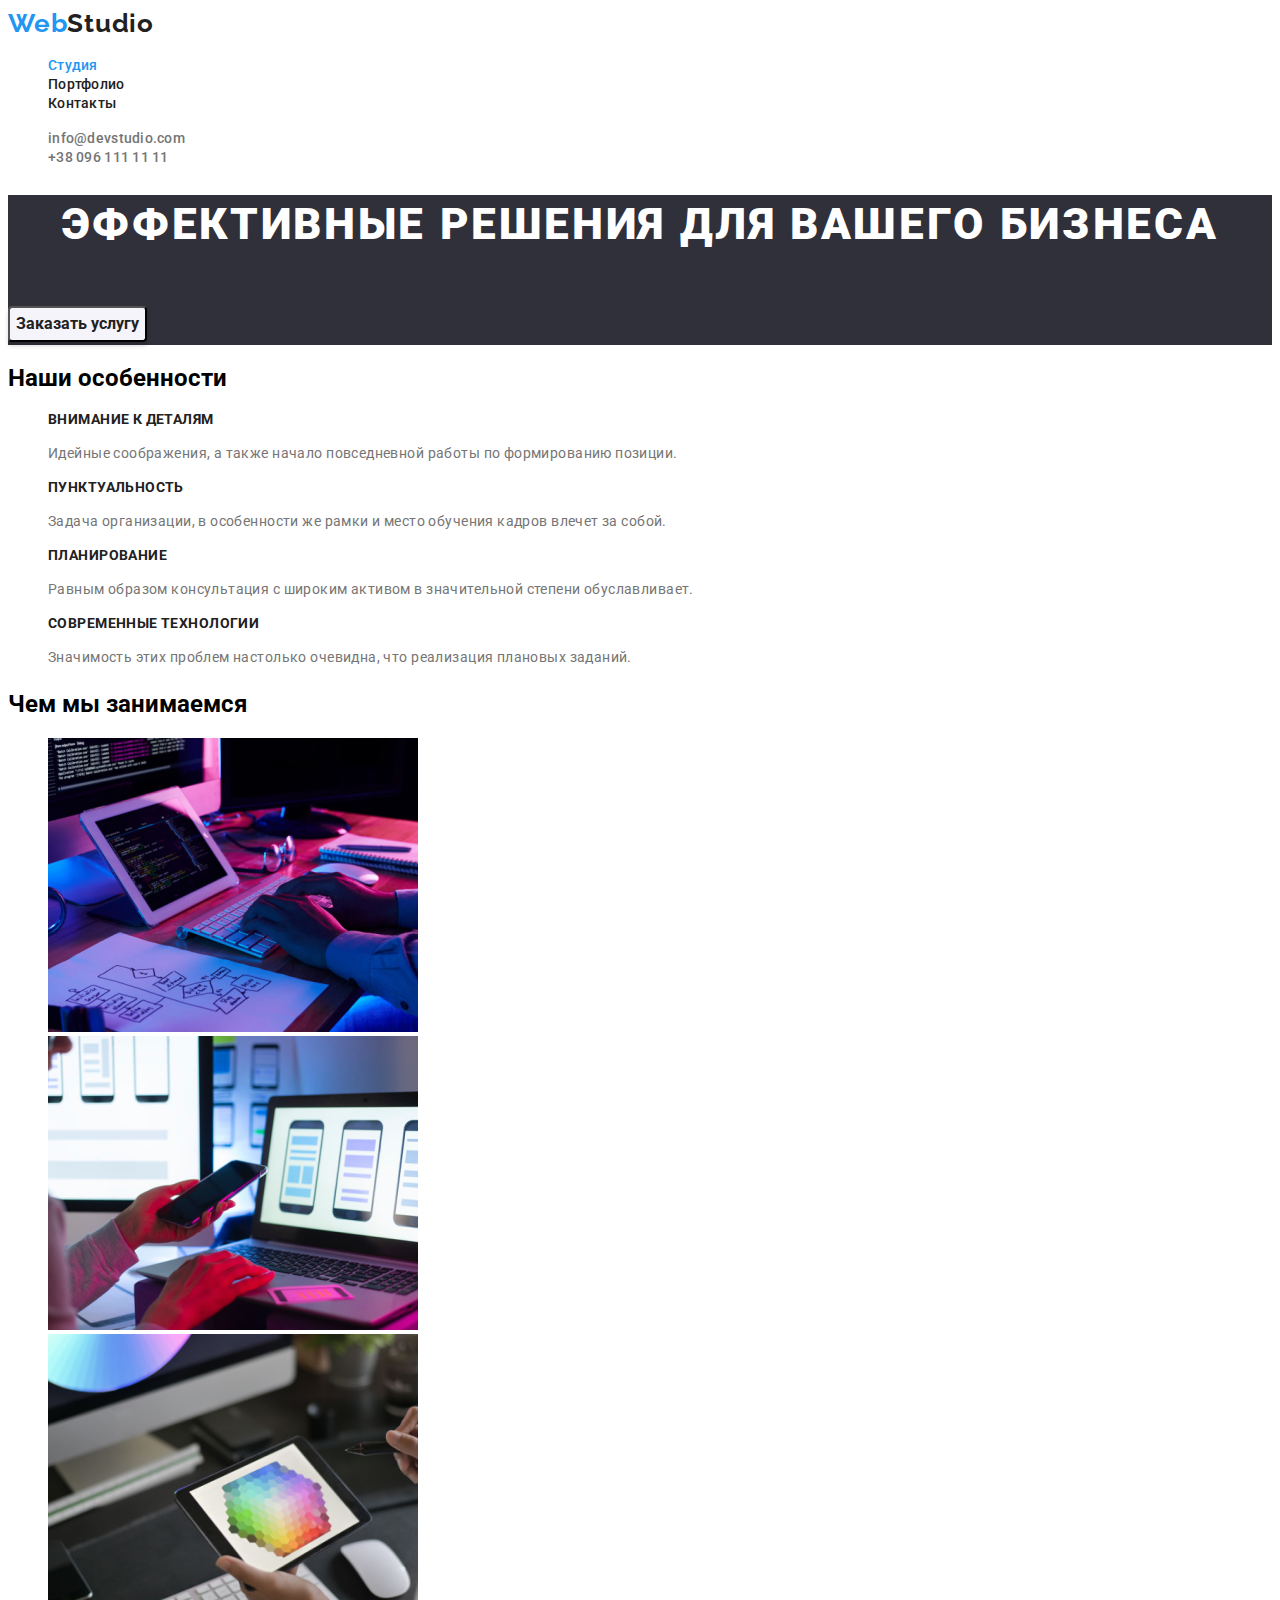
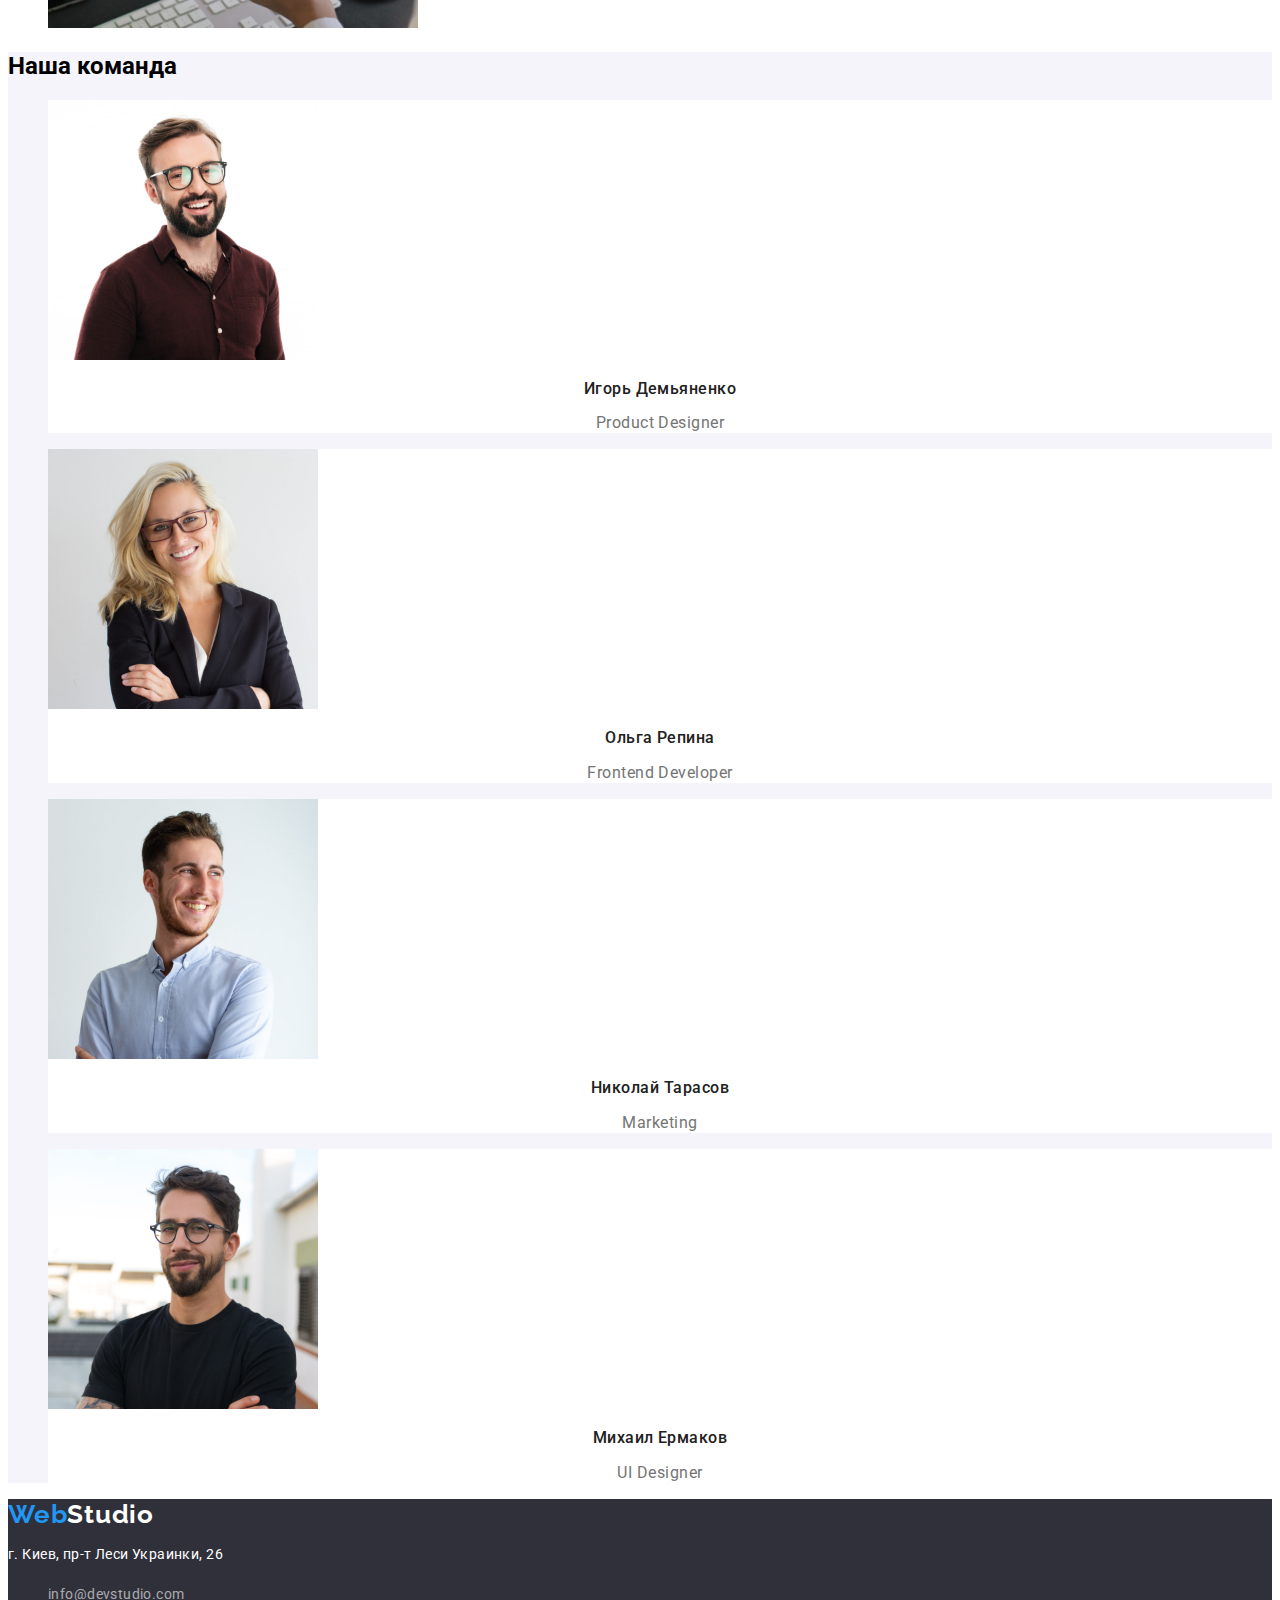
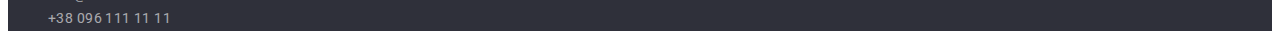
<file: index.html>
<!DOCTYPE html>
<html lang="en">
  <head>
    <meta charset="UTF-8" />
    <meta http-equiv="X-UA-Compatible" content="IE=edge" />
    <meta name="viewport" content="width=device-width, initial-scale=1.0" />
    <title>WebStudio</title>
    <link rel="preconnect" href="https://fonts.googleapis.com" />
    <link rel="preconnect" href="https://fonts.gstatic.com" crossorigin />
    <link
      href="https://fonts.googleapis.com/css2?family=Raleway:wght@700&family=Roboto:wght@400;500;700;900&display=swap"
      rel="stylesheet"
    />
    <link rel="stylesheet" href="./css/styles.css" />
  </head>
  <body>
    <!--Шапка сайта-->
    <header class="header">
      <a class="logo" href="./index.html">
        Web<span class="logo-cl">Studio</span></a
      >
      <nav class="nav">
        <ul class="nav-list">
          <li class="nav-item">
            <a class="nav-link current" href="./index.html">Студия</a>
          </li>
          <li class="nav-item">
            <a class="nav-link" href="./porfolio.html">Портфолио</a>
          </li>
          <li class="nav-item">
            <a class="nav-link" href="#">Контакты</a>
          </li>
        </ul>
      </nav>
      <ul class="contacts">
        <li class="contacts-item">
          <a class="contacts-link" href="mailto:info@devstudio.com"
            >info@devstudio.com</a
          >
        </li>
        <li class="contacts-item">
          <a class="contacts-link" href="tel:+380961111111"
            >+38 096 111 11 11</a
          >
        </li>
      </ul>
    </header>
    <main>
      <!--Секция герой-->
      <section class="hero">
        <h1 class="hero-title">эффективные решения для вашего бизнеса</h1>
        <button class="btn" type="button">Заказать услугу</button>
      </section>
      <!--Секция наши особености-->
      <section class="features">
        <h2 class="features-title">Наши особенности</h2>
        <ul class="features-list">
          <li class="features-item">
            <h3 class="features-subtitle">Внимание к деталям</h3>
            <p class="features-desc">
              Идейные соображения, а также начало повседневной работы по
              формированию позиции.
            </p>
          </li>
          <li class="features-item">
            <h3 class="features-subtitle">Пунктуальность</h3>
            <p class="features-desc">
              Задача организации, в особенности же рамки и место обучения кадров
              влечет за собой.
            </p>
          </li>
          <li class="features-item">
            <h3 class="features-subtitle">Планирование</h3>
            <p class="features-desc">
              Равным образом консультация с широким активом в значительной
              степени обуславливает.
            </p>
          </li>
          <li class="features-item">
            <h3 class="features-subtitle">Современные технологии</h3>
            <p class="features-desc">
              Значимость этих проблем настолько очевидна, что реализация
              плановых заданий.
            </p>
          </li>
        </ul>
      </section>
      <!-- Секция Про нас -->
      <section class="about">
        <h2 class="about-title">Чем мы занимаемся</h2>
        <ul class="about-list">
          <li class="about-item">
            <img
              class="about-img"
              src="./images/about/image.jpg"
              alt="человек работает на клавеатуре"
              width="370"
              height="294"
            />
          </li>
          <li class="about-item">
            <img
              class="about-img"
              src="./images/about/image-2.jpg"
              alt="смартфон в руке человека седящего перед ноутбуком"
              width="370"
              height="294"
            />
          </li>
          <li class="about-item">
            <img
              class="about-img"
              src="./images/about/image-3.jpg"
              alt="планшет с цветной картинкой в руках человека"
              width="370"
              height="294"
            />
          </li>
        </ul>
      </section>
      <!--Секция Наша команда-->
      <section class="team">
        <h2 class="team-title">Наша команда</h2>
        <ul class="team-list">
          <li class="team-item">
            <img
              class="member-img"
              src="./images/team/image-1.jpg"
              alt="Игорь Демьяненко"
              width="270"
              height="260"
            />
            <h3 class="member-name">Игорь Демьяненко</h3>
            <p class="member-desc" lang="en">Product Designer</p>
          </li>
          <li class="team-item">
            <img
              class="member-img"
              src="./images/team/image-2.jpg"
              alt="Ольга Репина"
              width="270"
              height="260"
            />
            <h3 class="member-name">Ольга Репина</h3>
            <p class="member-desc" lang="en">Frontend Developer</p>
          </li>
          <li class="team-item">
            <img
              class="member-img"
              src="./images/team/image-3.jpg"
              alt="Николай Тарасов"
              width="270"
              height="260"
            />
            <h3 class="member-name">Николай Тарасов</h3>
            <p class="member-desc" lang="en">Marketing</p>
          </li>
          <li class="team-item">
            <img
              class="member-img"
              src="./images/team/image-4.jpg"
              alt="Михаил Ермаков"
              width="270"
              height="260"
            />
            <h3 class="member-name">Михаил Ермаков</h3>
            <p class="member-desc" lang="en">UI Designer</p>
          </li>
        </ul>
      </section>
    </main>
    <!--Подвал сайта-->
    <footer class="footer">
      <a class="logo" href="./index.html"
        >Web<span class="footer-logo-cl">Studio</span></a
      >
      <address class="address">
        <p class="address-desc">г. Киев, пр-т Леси Украинки, 26</p>
        <ul class="address-list">
          <li class="address-item">
            <a class="address-link" href="mailto:info@devstudio.com"
              >info@devstudio.com</a
            >
          </li>
          <li class="address-item">
            <a class="address-link" href="tel:+380961111111"
              >+38 096 111 11 11</a
            >
          </li>
        </ul>
      </address>
    </footer>
  </body>
</html>
</file>
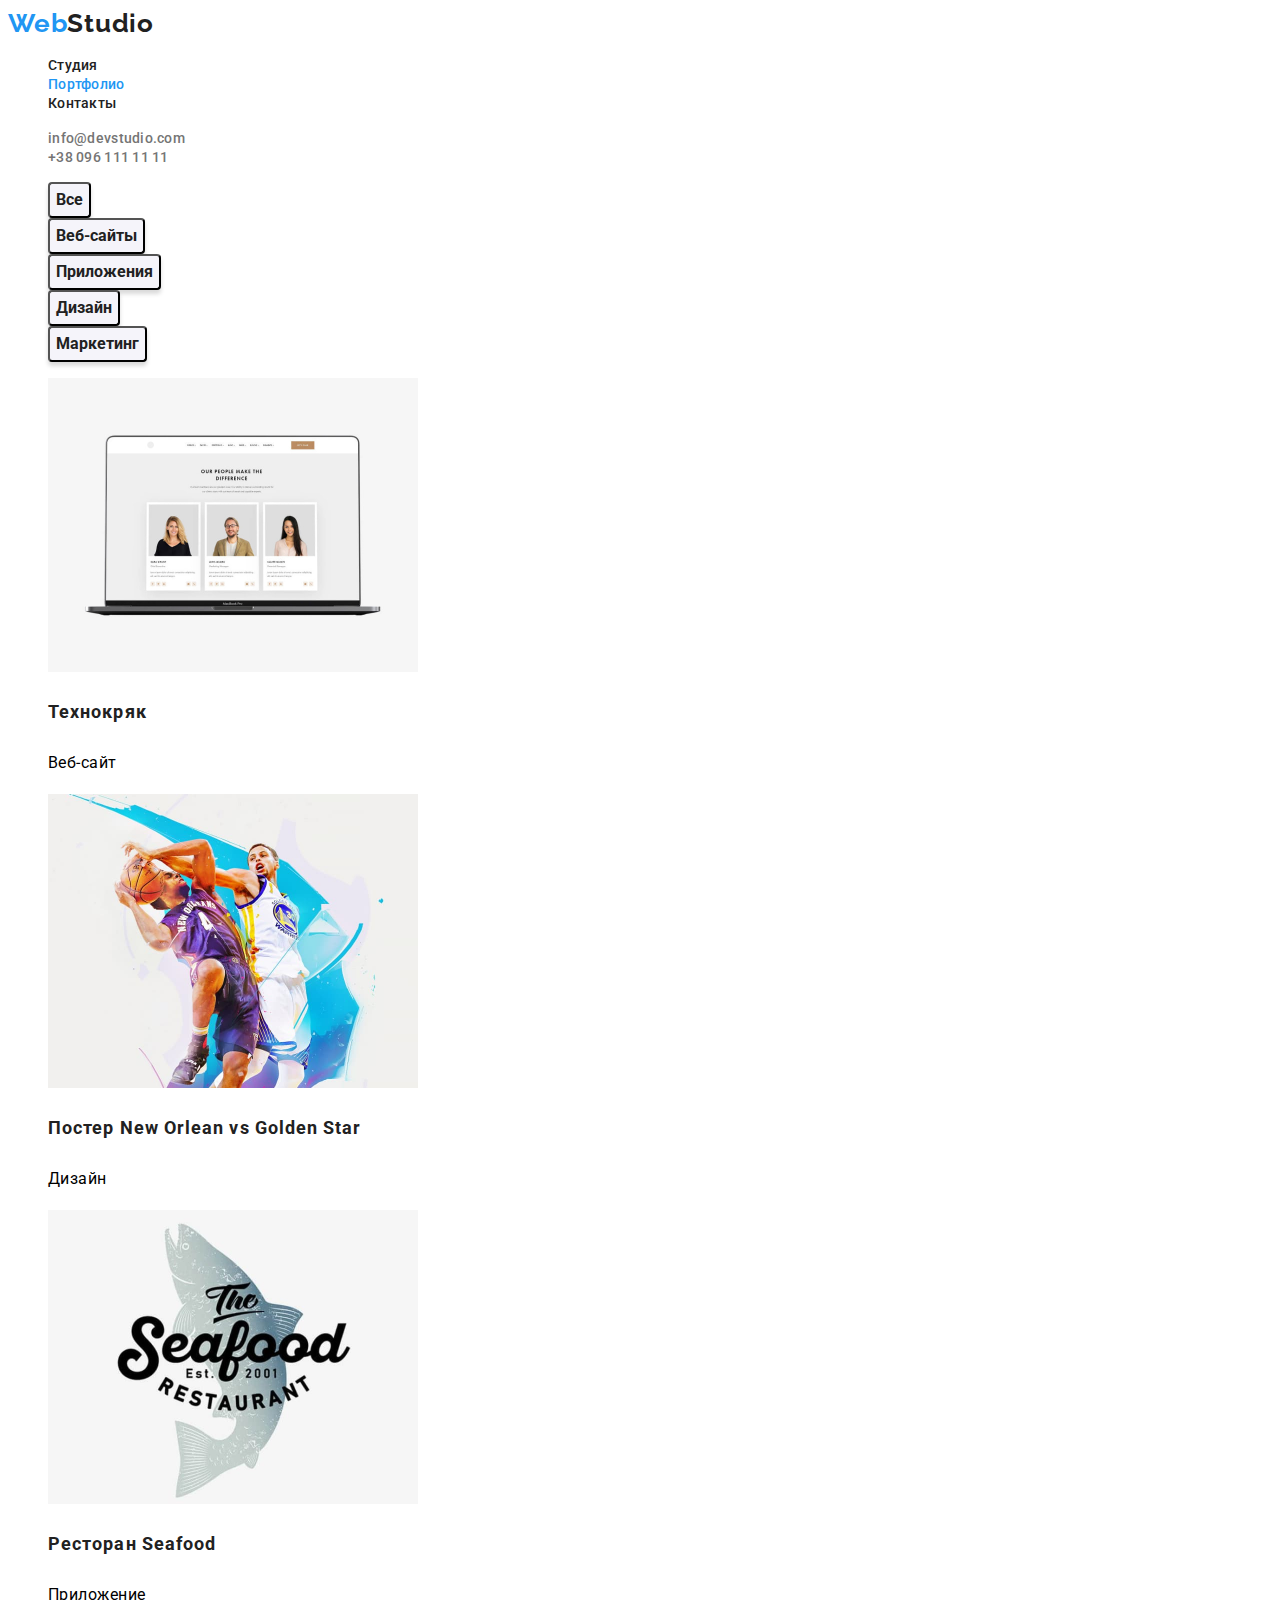
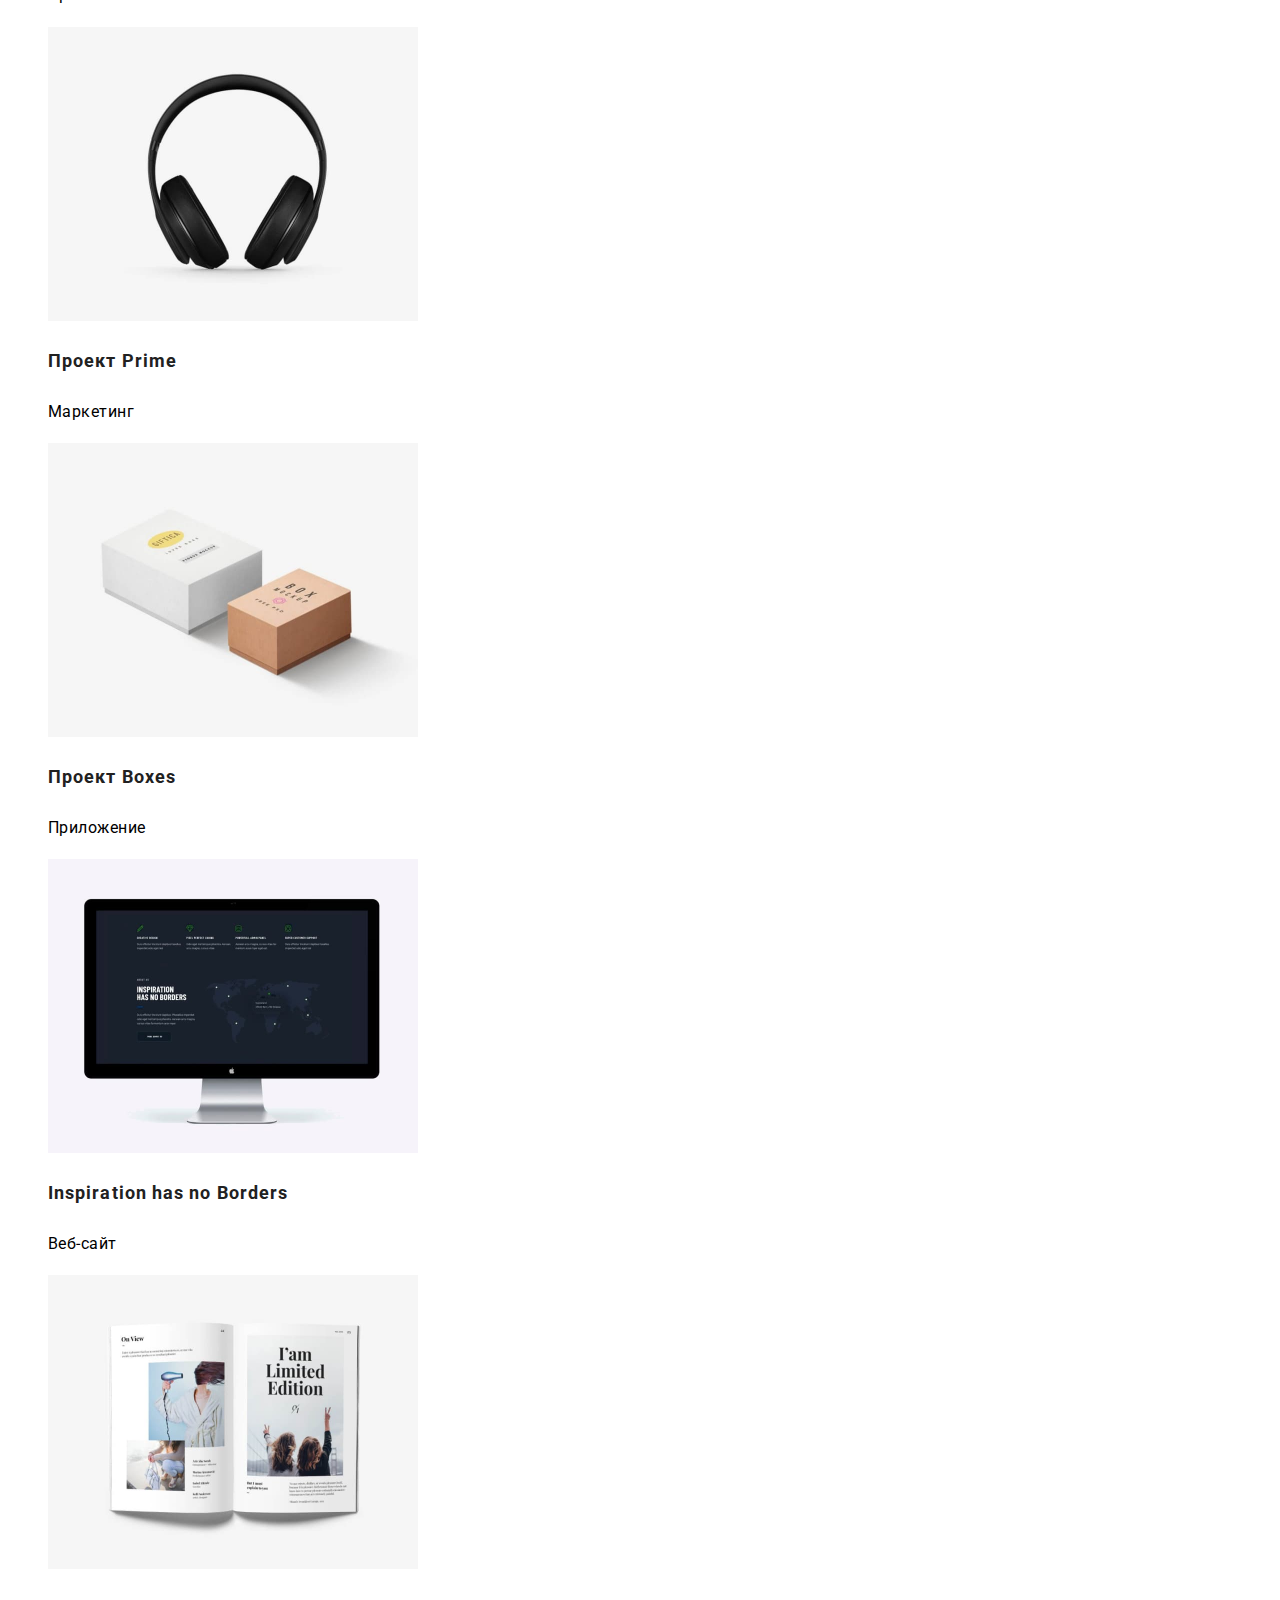
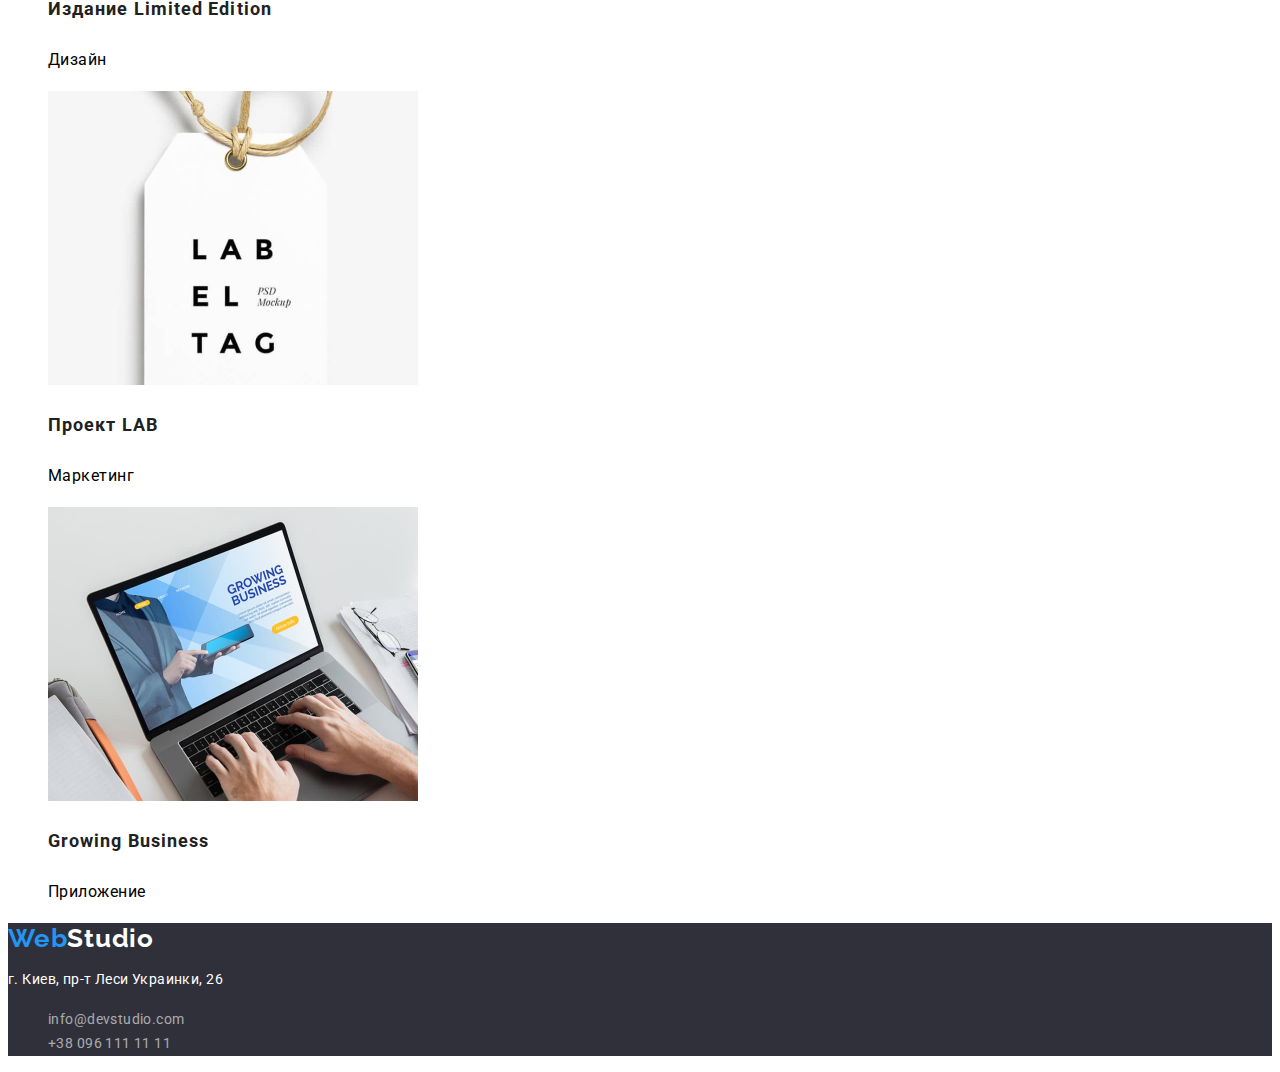
<file: porfolio.html>
<!DOCTYPE html>
<html lang="en">
  <head>
    <meta charset="UTF-8" />
    <meta http-equiv="X-UA-Compatible" content="IE=edge" />
    <meta name="viewport" content="width=device-width, initial-scale=1.0" />
    <title>WebStudio</title>
    <link rel="preconnect" href="https://fonts.googleapis.com" />
    <link rel="preconnect" href="https://fonts.gstatic.com" crossorigin />
    <link
      href="https://fonts.googleapis.com/css2?family=Raleway:wght@700&family=Roboto:wght@400;500;700;900&display=swap"
      rel="stylesheet"
    />
    <link rel="stylesheet" href="./css/styles.css" />
  </head>
  <body>
    <!--Шапка сайта-->
    <header class="header">
      <a class="logo" href="./index.html"
        >Web<span class="logo-cl">Studio</span></a
      >
      <nav class="nav">
        <ul class="nav-list">
          <li class="nav-item">
            <a class="nav-link" href="./index.html">Студия</a>
          </li>
          <li class="nav-item">
            <a class="nav-link current" href="./porfolio.html">Портфолио</a>
          </li>
          <li class="nav-item">
            <a class="nav-link" href="#">Контакты</a>
          </li>
        </ul>
      </nav>
      <ul class="contacts">
        <li class="contacts-item">
          <a class="contacts-link" href="mailto:info@devstudio.com"
            >info@devstudio.com</a
          >
        </li>
        <li class="contacts-item">
          <a class="contacts-link" href="tel:+380961111111"
            >+38 096 111 11 11</a
          >
        </li>
      </ul>
    </header>
    <!-- Главное на странице -->
    <main>
      <section class="section-btn">
        <ul class="btn-list">
          <li class="btn-item">
            <button class="btn" type="button">Все</button>
          </li>
          <li class="btn-item">
            <button class="btn" type="button">Веб-сайты</button>
          </li>
          <li class="btn-item">
            <button class="btn" type="button">Приложения</button>
          </li>
          <li class="btn-item">
            <button class="btn" type="button">Дизайн</button>
          </li>
          <li class="btn-item">
            <button class="btn" type="button">Маркетинг</button>
          </li>
        </ul>
      </section>
      <section class="projects">
        <ul class="projects-list">
          <li class="projects-item">
            <img
              class="projects-img"
              src="./images/portfolio/image-1.jpg"
              alt="экран ноутбука с фото двух женщин и одного мужчины"
              width="370"
              height="294"
            />
            <h3 class="projects-subtitle">Технокряк</h3>
            <p class="projects-desc">Веб-сайт</p>
          </li>
          <li class="projects-item">
            <img
              class="projects-img"
              src="./images/portfolio/image-2.jpg"
              alt="два баскетболиста борятся за мяч"
              width="370"
              height="294"
            />
            <h3 class="projects-subtitle">Постер New Orlean vs Golden Star</h3>
            <p class="projects-desc">Дизайн</p>
          </li>
          <li class="projects-item">
            <img
              class="projects-img"
              src="./images/portfolio/image-3.jpg"
              alt="логотип ресторана в виде рыбы"
              width="370"
              height="294"
            />
            <h3 class="projects-subtitle">Ресторан Seafood</h3>
            <p class="projects-desc">Приложение</p>
          </li>
          <li class="projects-item">
            <img
              class="projects-img"
              src="./images/portfolio/image-4.jpg"
              alt="большие черные наушники"
              width="370"
              height="294"
            />
            <h3 class="projects-subtitle">Проект Prime</h3>
            <p class="projects-desc">Маркетинг</p>
          </li>
          <li class="projects-item">
            <img
              class="projects-img"
              src="./images/portfolio/image-5.jpg"
              alt="две коробки, белая и коричневая"
              width="370"
              height="294"
            />
            <h3 class="projects-subtitle">Проект Boxes</h3>
            <p class="projects-desc">Приложение</p>
          </li>
          <li class="projects-item">
            <img
              class="projects-img"
              src="./images/portfolio/image-6.jpg"
              alt="манитор компьютера"
              width="370"
              height="294"
            />
            <h3 class="projects-subtitle">Inspiration has no Borders</h3>
            <p class="projects-desc">Веб-сайт</p>
          </li>
          <li class="projects-item">
            <img
              class="projects-img"
              src="./images/portfolio/image-7.jpg"
              alt="разворот журнала о дезайне"
              width="370"
              height="294"
            />
            <h3 class="projects-subtitle">Издание Limited Edition</h3>
            <p class="projects-desc">Дизайн</p>
          </li>
          <li class="projects-item">
            <img
              class="projects-img"
              src="./images/portfolio/image-8.jpg"
              alt="бирка с названием проекта"
              width="370"
              height="294"
            />
            <h3 class="projects-subtitle">Проект LAB</h3>
            <p class="projects-desc">Маркетинг</p>
          </li>
          <li class="projects-item">
            <img
              class="projects-img"
              src="./images/portfolio/image-9.jpg"
              alt="человек работает на ноутбуке"
              width="370"
              height="294"
            />
            <h3 class="projects-subtitle">Growing Business</h3>
            <p class="projects-desc">Приложение</p>
          </li>
        </ul>
      </section>
    </main>
    <!--Подвал сайта-->
    <footer class="footer">
      <a class="logo" href="./index.html"
        >Web<span class="footer-logo-cl">Studio</span></a
      >
      <address class="address">
        <p class="address-desc">г. Киев, пр-т Леси Украинки, 26</p>
        <ul class="address-list">
          <li class="address-item">
            <a class="address-link" href="mailto:info@devstudio.com"
              >info@devstudio.com</a
            >
          </li>
          <li class="address-item">
            <a class="address-link" href="tel:+380961111111"
              >+38 096 111 11 11</a
            >
          </li>
        </ul>
      </address>
    </footer>
  </body>
</html>
</file>
<file: css/styles.css>
:root {
  --fonts-color: #212121;

  --background-color: #ffffff;

  --hover-focus-color: #2196f3;

  --btn-color-font: #ffffff;
}

body {
  font-family: Roboto, sans-serif;

  background: var(--background-color);
}

.nav-link:focus,
.nav-link:hover,
.nav-link:focus,
.nav-link:hover,
.nav-link:focus,
.contacts-link:hover,
.contacts-link:focus,
.address-link:hover,
.address-link:focus {
  color: var(--hover-focus-color);
}

.logo {
  font-family: "Raleway";
  font-style: normal;
  font-weight: 700;
  font-size: 26px;
  line-height: 1.19;
  letter-spacing: 0.03em;

  color: #2196f3;
  text-decoration: none;
}

.logo-cl {
  color: #212121;
}

.nav-item,
.about-list,
.team-list,
.features-list,
.contacts,
.address-list,
.btn-list,
.projects-list {
  list-style-type: none;
}

.nav-link,
.nav-link,
.nav-link {
  font-weight: 500;
  font-size: 14px;
  line-height: 1.14;
  letter-spacing: 0.02em;
  text-decoration: none;
  color: #212121;
}

.current {
  color: var(--hover-focus-color);
}

.contacts-link {
  font-weight: 500;
  font-size: 14px;
  line-height: 1.14;
  letter-spacing: 0.02em;

  color: #757575;
  text-decoration: none;
}
.hero {
  background: #2f303a;
  font-weight: 900;
  font-size: 44px;
  line-height: 1.36;
}
.hero-title {
  font-weight: 900;
  font-size: 44px;
  line-height: 1.36;

  text-align: center;
  letter-spacing: 0.06em;
  text-transform: uppercase;

  color: #ffffff;
}

.btn {
  background: #f5f4fa;
  box-shadow: 0px 4px 4px rgba(0, 0, 0, 0.15);
  border-radius: 4px;

  font-family: inherit;
  font-weight: 700;
  font-size: 16px;
  line-height: 1.88;
  color: #212121;
  cursor: pointer;
}
.btn:hover,
.btn:focus {
  color: var(--btn-color-font);
  background-color: var(--hover-focus-color);
}

.features-subtitle {
  font-weight: 700;
  font-size: 14px;
  line-height: 1.14;
  letter-spacing: 0.03em;
  text-transform: uppercase;

  color: var(--fonts-color);
}

.features-desc {
  font-size: 14px;
  line-height: 1.71;
  letter-spacing: 0.03em;

  color: #757575;
}

.about-title .team-title {
  font-weight: 700;
  font-size: 36px;
  line-height: 1.16;
  letter-spacing: 0.03em;

  color: #212121;
}

.team {
  background-color: #f5f4fa;
}
.team-item {
  background: #ffffff;
}

.member-name {
  font-weight: 500;
  font-size: 16px;
  line-height: 1.18;

  text-align: center;
  letter-spacing: 0.03em;

  color: #212121;
}

.member-desc {
  font-weight: 400;
  line-height: 1.18;

  text-align: center;
  letter-spacing: 0.03em;

  color: #757575;
}

.footer {
  background-color: #2f303a;
}

.footer-logo-cl {
  font-weight: 700;
  font-size: 26px;
  line-height: 1.19;
  letter-spacing: 0.03em;

  color: #ffffff;
}

.address {
  font-style: normal;
}

.address-desc {
  font-size: 14px;
  line-height: 1.71;
  letter-spacing: 0.03em;

  color: #ffffff;
}
.address-link {
  font-size: 14px;
  line-height: 1.71;
  letter-spacing: 0.03em;

  color: rgba(255, 255, 255, 0.6);
  text-decoration: none;
}

/* Портфолио */

.projects-subtitle {
  font-weight: 700;
  font-size: 18px;
  line-height: 2;
  letter-spacing: 0.06em;

  color: #212121;
  cursor: inherit;
}

.projects-desc {
  font-size: 16px;
  line-height: 1.88;
  letter-spacing: 0.03em;
}
</file>
